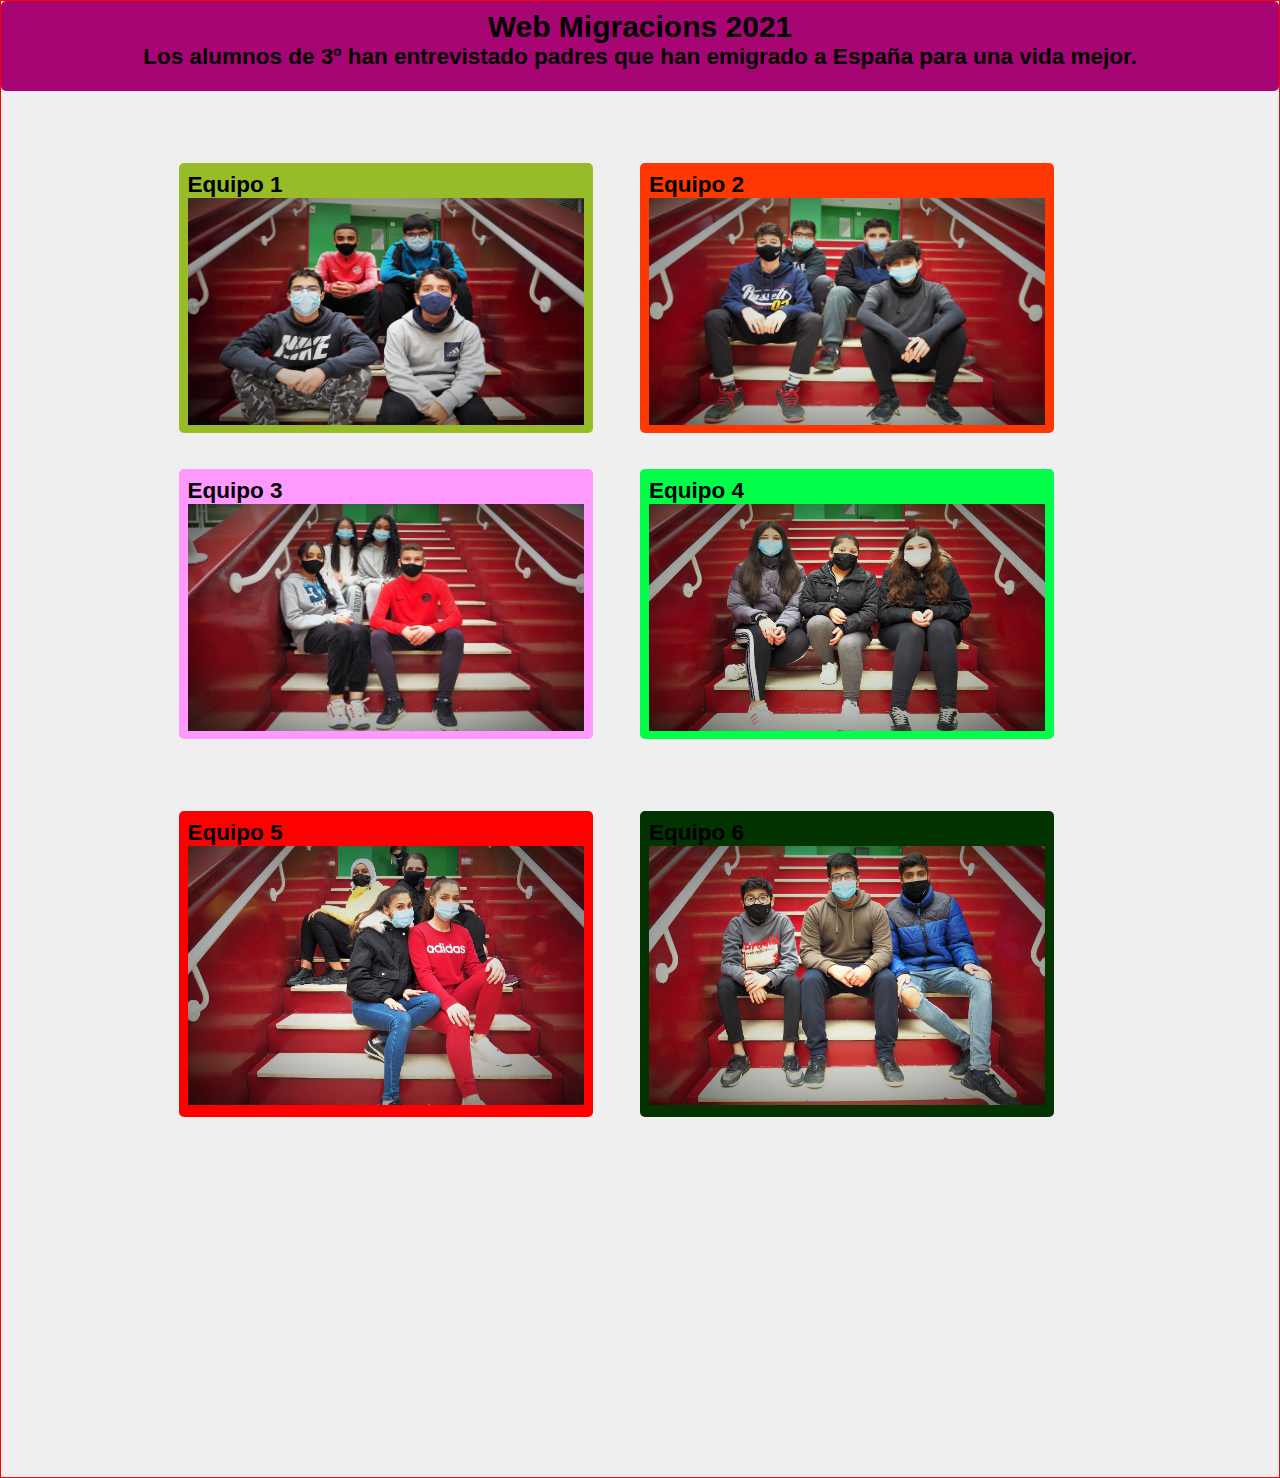
<file: index.html>
<!DOCTYPE html>
<html lang="en" dir="ltr">
  <head>
   <meta charset="utf-8">
    <title>Migracions 2021</title>
    <link rel="stylesheet" href="css/main.css">
      </head>
      <body>

    <div id="container">
        <header class="cabecera">
          <center>
        <h1>Web Migracions 2021</h1>
        <h2> Los alumnos de 3º han entrevistado padres que han emigrado a España para una vida mejor.</h2>
      </center>
      </header>


      <div class="imagen1">
        <h2>Equipo 1</h2>
        <a href="pages/secundaria1.html">
    <img src="img/P1012714.JPG">
    </a>

    </div>
    <div class="imagen2">
      <h2>Equipo 2</h2>
      <a href="pages/secundaria2.html">
        <img src="img/P1012721.JPG">
    </a>
    </div>


    <div class="imagen3">
      <h2>Equipo 3</h2>
      <a href="pages/secundaria3.html">
        <img src="img/P1012722.JPG">
    </a>
  </div>


  <div class="imagen4">
    <h2>Equipo 4</h2>
    <a href="pages/secundaria4.html">
        <img src="img/P1012726.JPG">
    </a>
  </div>


  <div class="imagen5">
    <h2>Equipo 5</h2>
    <a href="pages/secundaria5.html">
      <img src="img/P1012728.JPG">
    </a>
  </div>


  <div class="imagen6">
    <h2>Equipo 6</h2>
    <a href="pages/secundaria6.html">
      <img src="img/P1012750.JPG">
    </a>
  </div>
  </body>
</html>
</file>
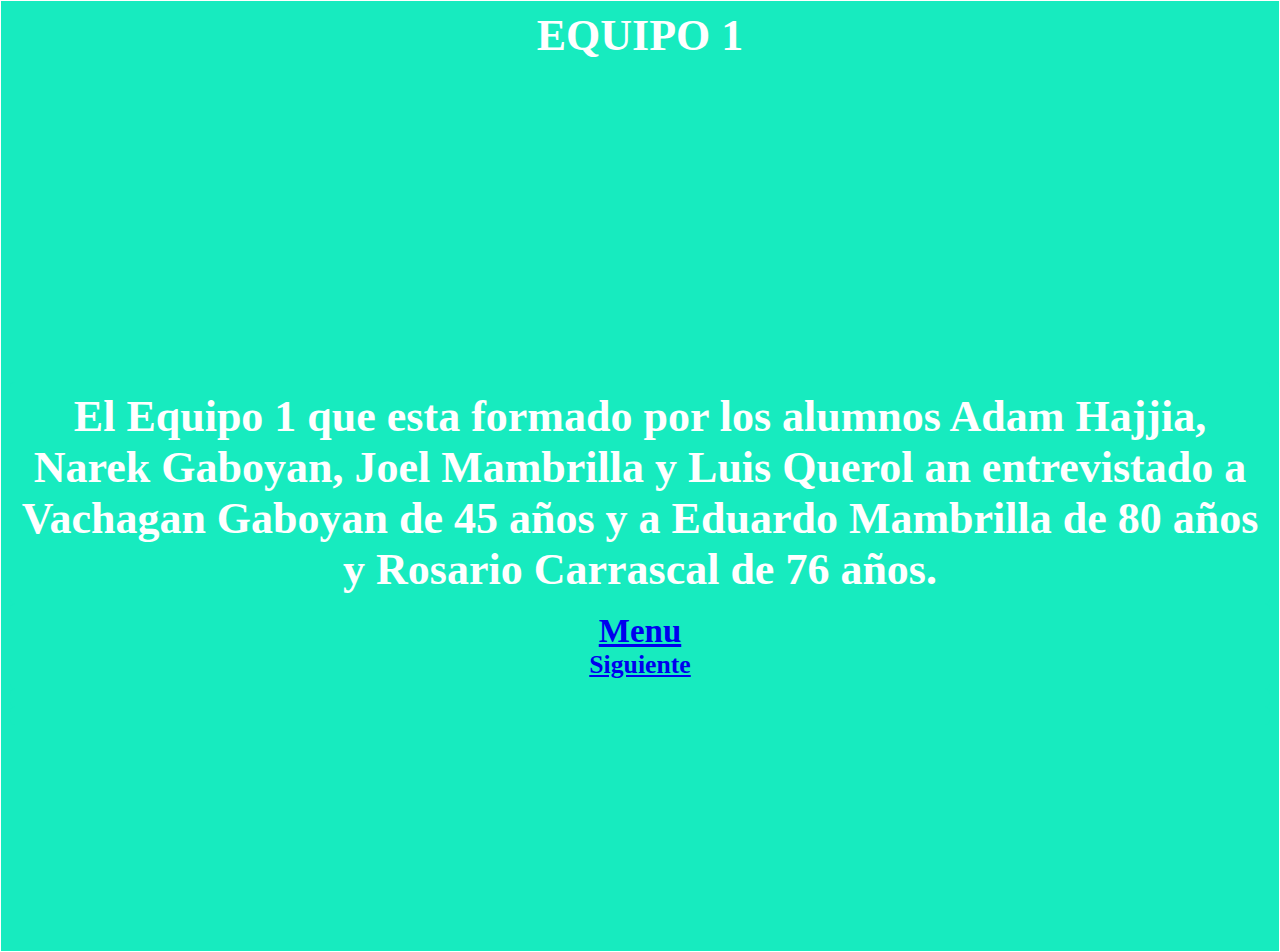
<file: pages/secundaria1.html>
<!DOCTYPE html>
<html lang="es">
 <head>
<title>Migracions 2021</title>
   <meta charset="utf-8">
<link rel="stylesheet" href="../css/main2.css" />
</head>
<body>
  <center>
  <div id= "container">
    <div class="titulo">
      <h1>EQUIPO 1</h1>

 <iframe width="560" height="315" src="https://www.youtube.com/embed/Sv8C1YHyFCM" title="YouTube video player" frameborder="0" allow="accelerometer; autoplay; clipboard-write; encrypted-media; gyroscope; picture-in-picture" allowfullscreen></iframe>
 <iframe width="560" height="315" src="https://www.youtube.com/embed/-1SBVzLsYjg" title="YouTube video player" frameborder="0" allow="accelerometer; autoplay; clipboard-write; encrypted-media; gyroscope; picture-in-picture" allowfullscreen></iframe>
    <div class="celda2">
<h1>El Equipo 1 que esta formado por los alumnos Adam Hajjia, Narek Gaboyan, Joel Mambrilla y Luis Querol an entrevistado a Vachagan Gaboyan de 45 años y a Eduardo Mambrilla de 80 años y Rosario Carrascal de 76 años. </h1>
  </div>
    <div class="celda3">
    <a href="../index.html">
      <h2>Menu</h2>
    <a href="secundaria2.html">
     <h3>Siguiente</h3>
  </div>
    <div class="celda4">
          </div>

    <div class="celda5">



    </div>


</center>
</body>
</html>
</file>
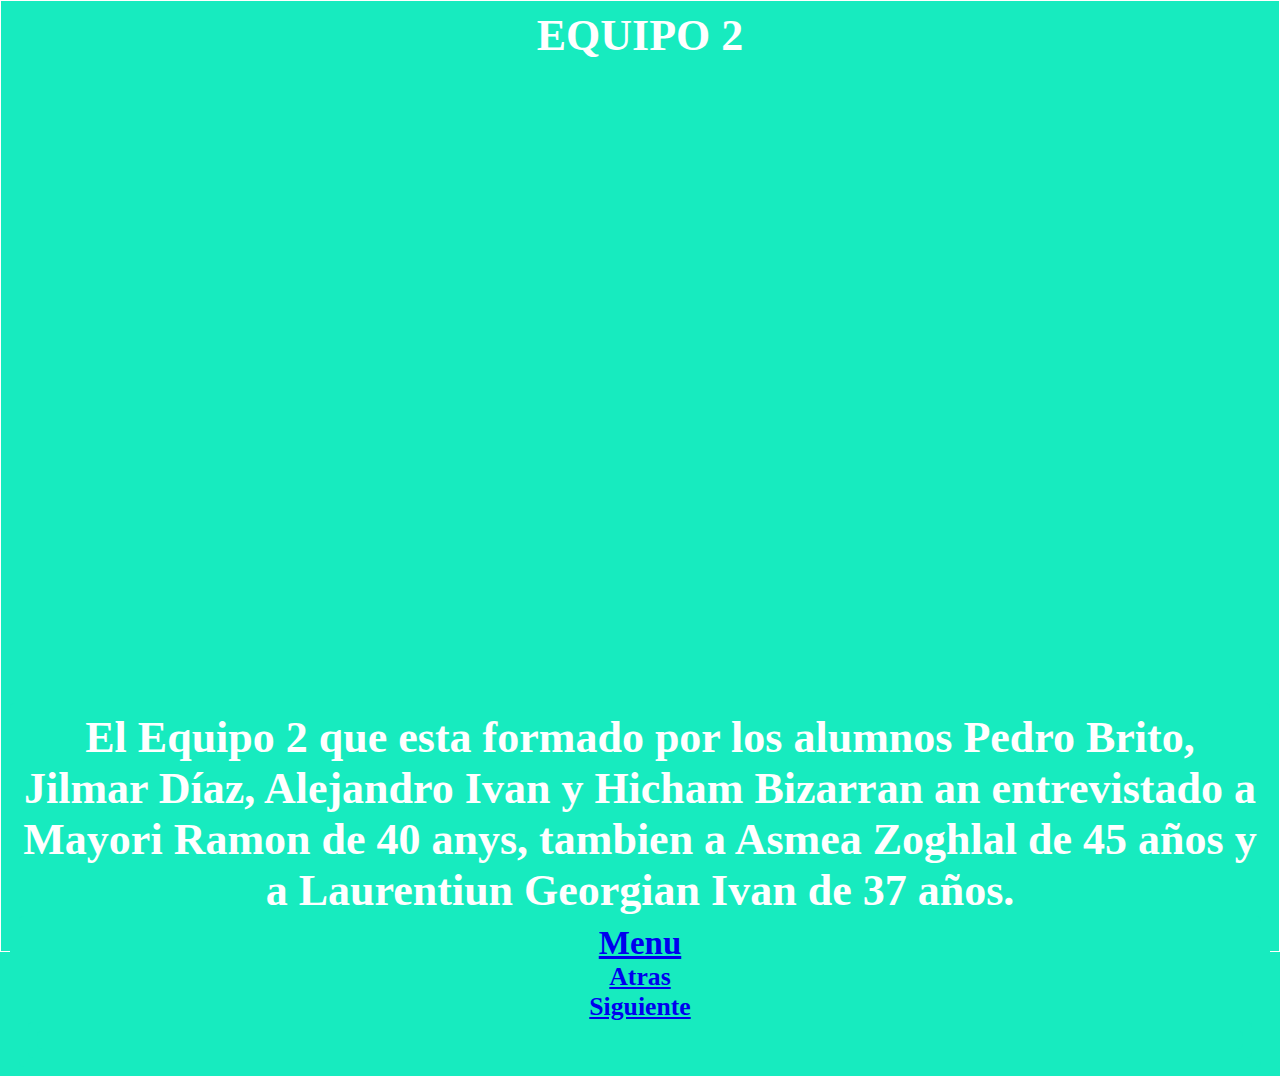
<file: pages/secundaria2.html>
<!DOCTYPE html>
<html lang="es">
 <head>
<title>Migracions 2021</title>
   <meta charset="utf-8">
<link rel="stylesheet" href="../css/main2.css" />
</head>
<body>
  <center>
  <div id= "container">
    <div class="titulo">
      <h1>EQUIPO 2</h1>

    <iframe width="560" height="310" src="https://www.youtube.com/embed/qUcMzS9V5Sk" title="YouTube video player" frameborder="0" allow="accelerometer; autoplay; clipboard-write; encrypted-media; gyroscope; picture-in-picture" allowfullscreen></iframe>
    <iframe width="560" height="315" src="https://www.youtube.com/embed/_ZXdfcWdnpA" title="YouTube video player" frameborder="0" allow="accelerometer; autoplay; clipboard-write; encrypted-media; gyroscope; picture-in-picture" allowfullscreen></iframe>
    <iframe width="560" height="315" src="https://www.youtube.com/embed/ObdFOi5aWNA" title="YouTube video player" frameborder="0" allow="accelerometer; autoplay; clipboard-write; encrypted-media; gyroscope; picture-in-picture" allowfullscreen></iframe>
    <div class="celda2">
      <h1>El Equipo 2 que esta formado por los alumnos Pedro Brito, Jilmar Díaz, Alejandro Ivan y Hicham Bizarran an entrevistado a Mayori Ramon de 40 anys, tambien a Asmea Zoghlal de 45 años y a Laurentiun Georgian Ivan de 37 años. </h1>

    <div class="celda3">
    <a href="../index.html">
      <h2>Menu</h2>
        <a href="secundaria1.html">
                <h3>Atras</h3>
      <a href="secundaria3.html">
        <h3>Siguiente</h3>
    <div class="celda4">

    <div class="celda5">




</center>
</div>
</body>
</html>
</file>
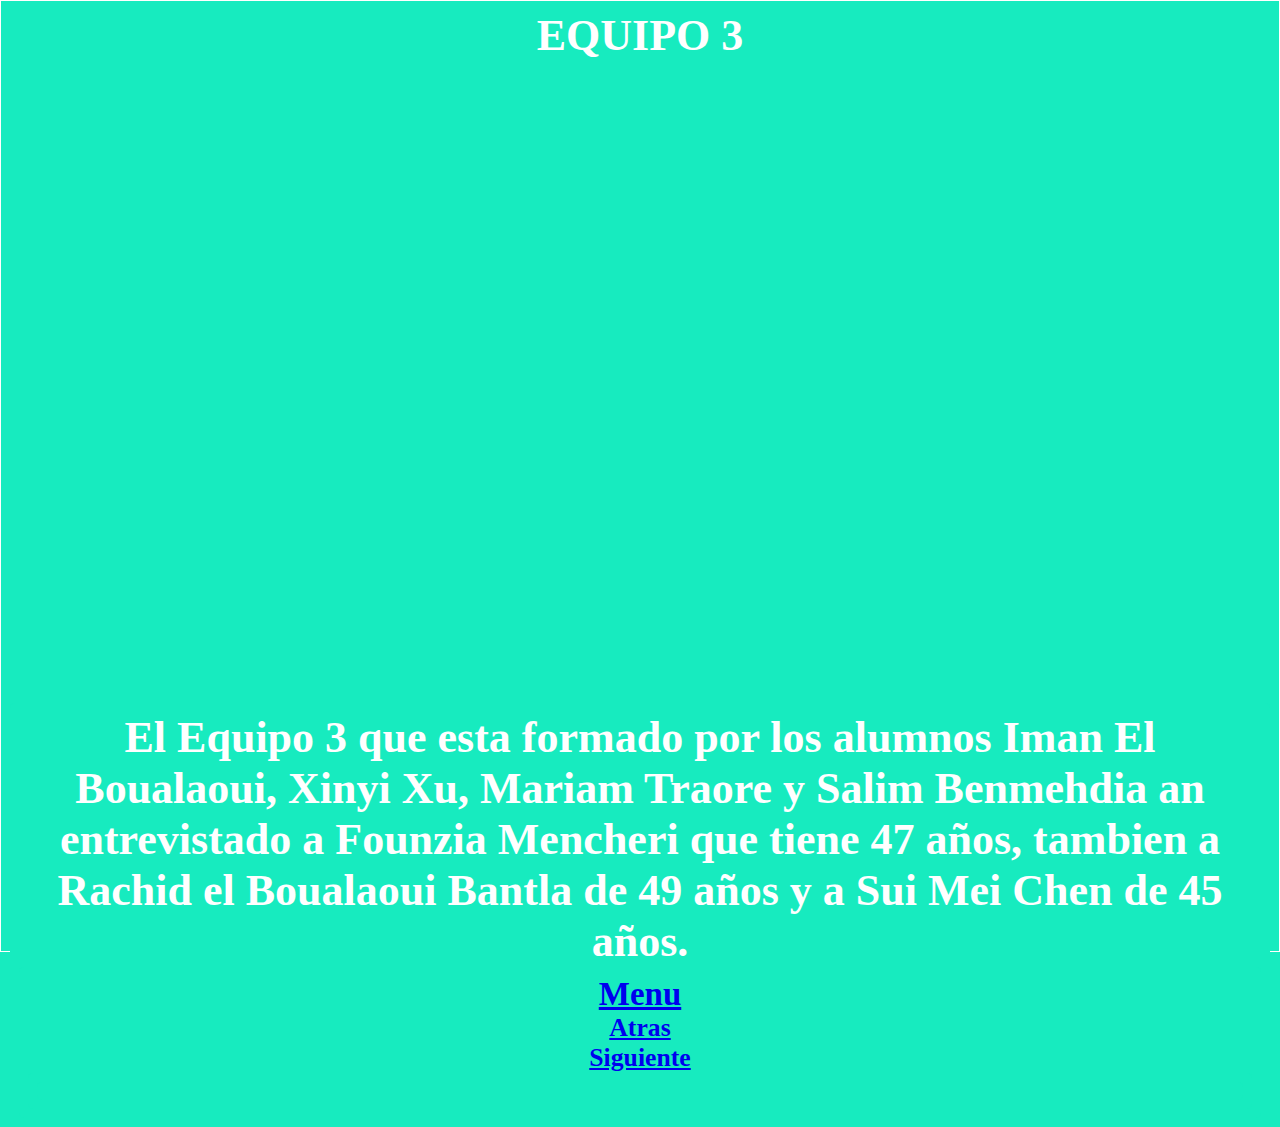
<file: pages/secundaria3.html>
<!DOCTYPE html>
<html lang="es">
 <head>
<title>Migracions 2021</title>
   <meta charset="utf-8">
<link rel="stylesheet" href="../css/main2.css" />
</head>
<body>
  <center>
  <div id= "container">
    <div class="titulo">
      <h1>EQUIPO 3</h1>

    <iframe width="560" height="315" src="https://www.youtube.com/embed/YWX9ps53wgw" title="YouTube video player" frameborder="0" allow="accelerometer; autoplay; clipboard-write; encrypted-media; gyroscope; picture-in-picture" allowfullscreen></iframe>
    <iframe width="560" height="315" src="https://www.youtube.com/embed/45fmNhraSQs" title="YouTube video player" frameborder="0" allow="accelerometer; autoplay; clipboard-write; encrypted-media; gyroscope; picture-in-picture" allowfullscreen></iframe>
    <iframe width="560" height="315" src="https://www.youtube.com/embed/pQKFUCkcqso?start=1" title="YouTube video player" frameborder="0" allow="accelerometer; autoplay; clipboard-write; encrypted-media; gyroscope; picture-in-picture" allowfullscreen></iframe>
    <div class="celda2">
      <h1>El Equipo 3 que esta formado por los alumnos Iman El Boualaoui, Xinyi Xu, Mariam Traore y Salim Benmehdia an entrevistado a Founzia Mencheri que tiene 47 años, tambien a Rachid el Boualaoui Bantla de 49 años y a Sui Mei Chen de 45 años. </h1>

    <div class="celda3">
    <a href="../index.html">
      <h2>Menu</h2>
        <a href="secundaria2.html">
                <h3>Atras</h3>
            <a href="secundaria4.html">
                   <h3>Siguiente</h3>
    <div class="celda4">

    <div class="celda5">






</center>
</div>
</body>
</html>
</file>
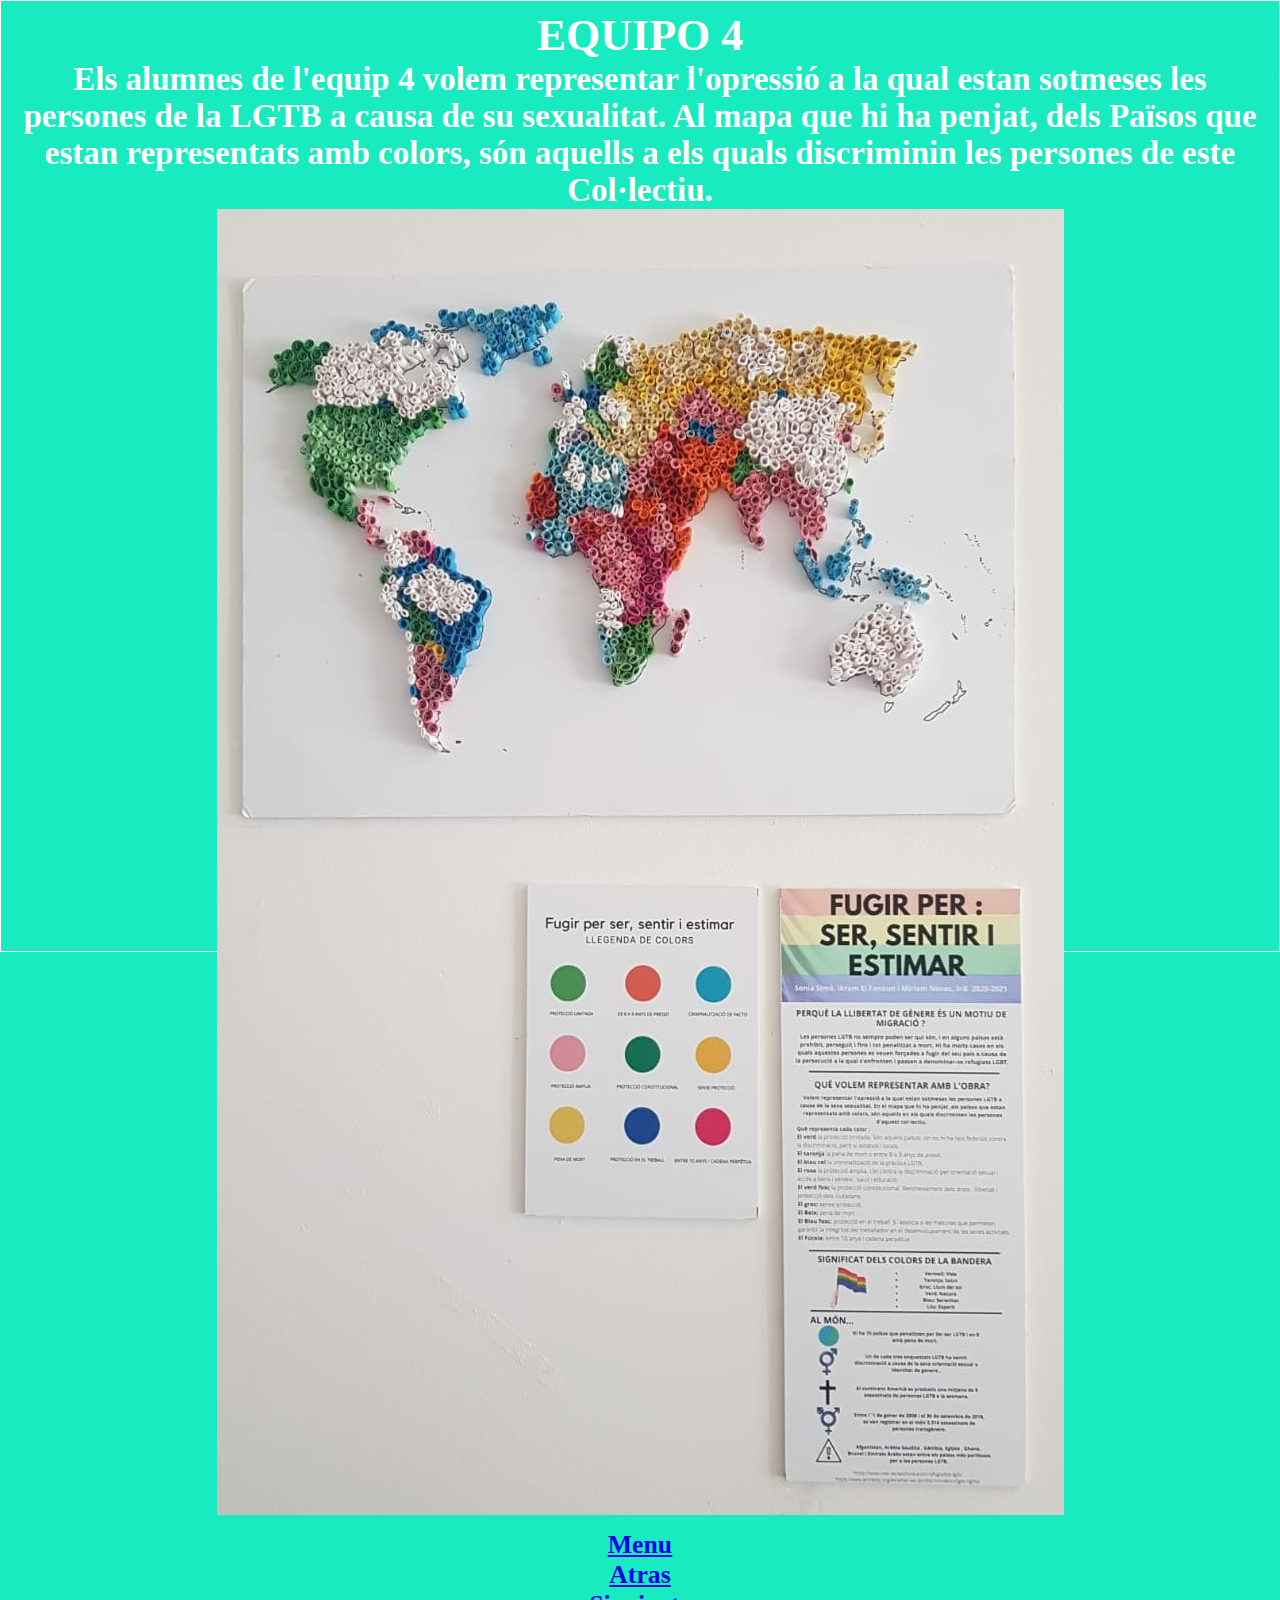
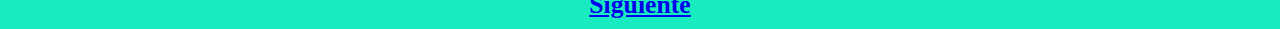
<file: pages/secundaria4.html>
<!DOCTYPE html>
<html lang="es">
 <head>
<title>Migracions 2021</title>
   <meta charset="utf-8">
<link rel="stylesheet" href="../css/main2.css" />
</head>
<body>
  <center>
  <div id= "container">
    <div class="titulo">
      <h1>EQUIPO 4</h1>


    <div class="imagen1">
       <h2> Els alumnes de l'equip 4 volem representar l'opressió a la qual estan sotmeses les persones de la LGTB a causa de su sexualitat. Al mapa que hi ha penjat, dels Països que estan representats amb colors, són aquells a els quals discriminin les persones de este Col·lectiu.</h2>
      <img src="../img/e4mapas.jpg">
    </div>

    <div class="celda3">
    <a href="../index.html">
      <h3>Menu</h3>
    </a>
  <a href="secundaria3.html">
      <h3>Atras</h3>
          </a>
    <a href="secundaria5.html">
           <h3>Siguiente</h3>
               </a>
               </div>



</center>
</div>
</body>
</html>
</file>
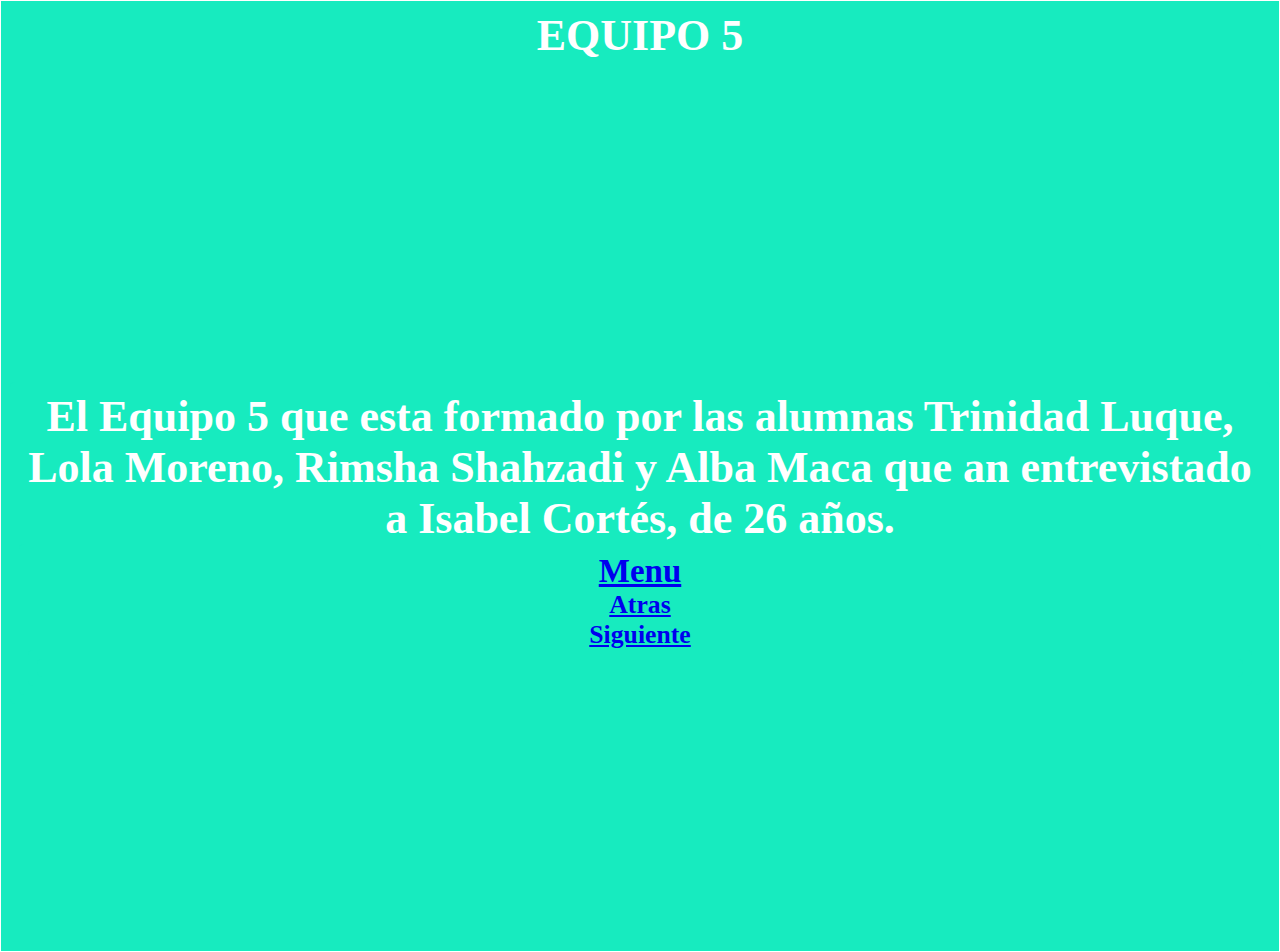
<file: pages/secundaria5.html>
<!DOCTYPE html>
<html lang="es">
 <head>
<title>Migracions 2021</title>
   <meta charset="utf-8">
<link rel="stylesheet" href="../css/main2.css" />
</head>
<body>
  <center>
  <div id= "container">
    <div class="titulo">
      <h1>EQUIPO 5</h1>

    <iframe width="560" height="315" src="https://www.youtube.com/embed/35zAp5BCSu0" title="YouTube video player" frameborder="0" allow="accelerometer; autoplay; clipboard-write; encrypted-media; gyroscope; picture-in-picture" allowfullscreen></iframe>

    <div class="celda2">
      <h1>El Equipo 5 que esta formado por las alumnas Trinidad Luque, Lola Moreno, Rimsha Shahzadi y Alba Maса que an entrevistado a Isabel Cortés, de 26 años. </h1>

    <div class="celda3">
    <a href="../index.html">
      <h2>Menu</h2>
  <a href="secundaria4.html">
          <h3>Atras</h3>
    <a href="secundaria6.html">
           <h3>Siguiente</h3>
    <div class="celda4">

    <div class="celda5">





</center>
</div>
</body>
</html>
</file>
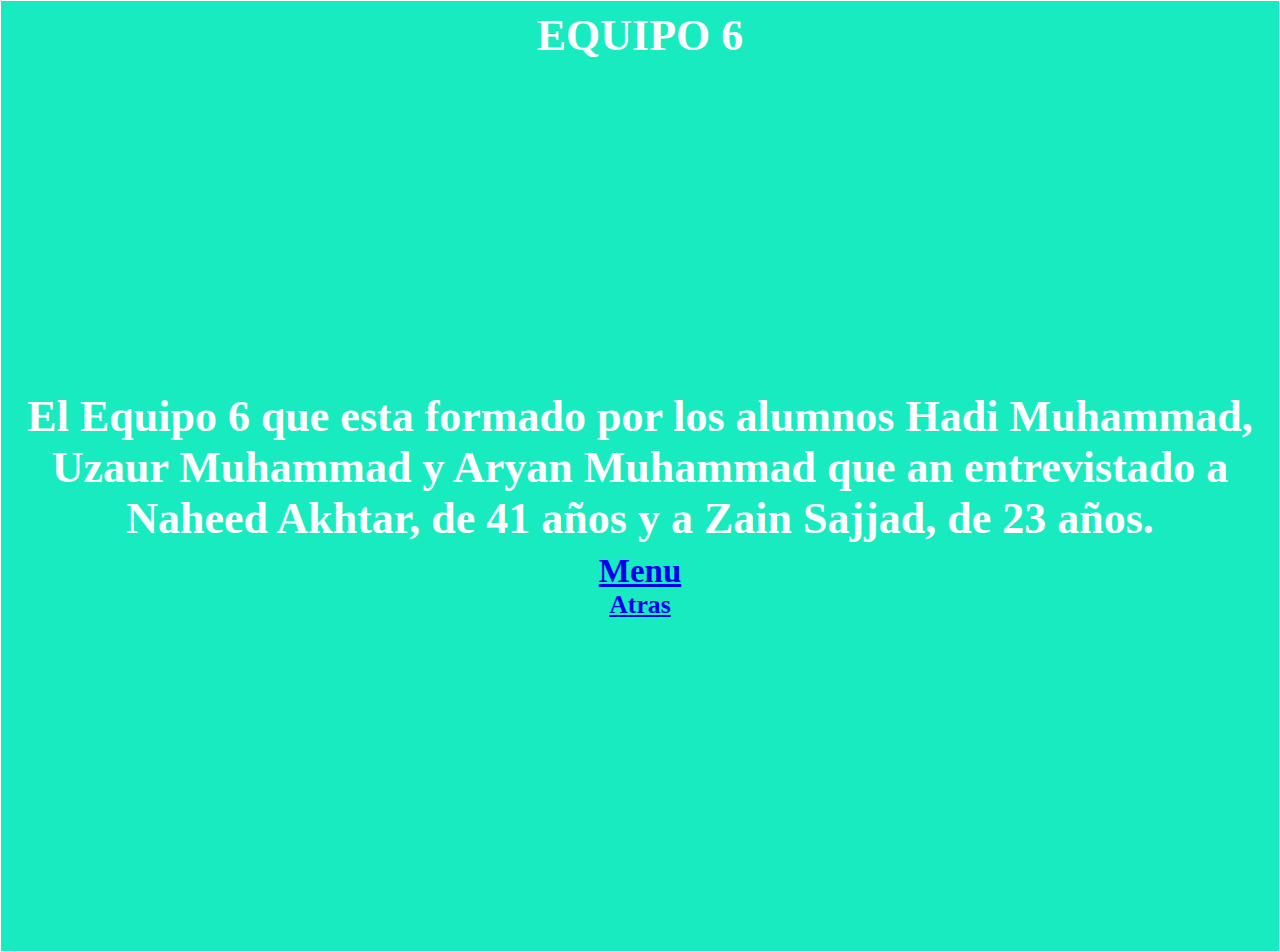
<file: pages/secundaria6.html>
<!DOCTYPE html>
<html lang="es">
 <head>
<title>Migracions 2021</title>
   <meta charset="utf-8">
<link rel="stylesheet" href="../css/main2.css" />
</head>
<body>
  <center>
  <div id= "container">
    <div class="titulo">
      <h1>EQUIPO 6</h1>


      <iframe width="560" height="315" src="https://www.youtube.com/embed/77fys2zftj8" title="YouTube video player" frameborder="0" allow="accelerometer; autoplay; clipboard-write; encrypted-media; gyroscope; picture-in-picture" allowfullscreen></iframe>
      <iframe width="560" height="315" src="https://www.youtube.com/embed/zWqhN4qb8Dg" title="YouTube video player" frameborder="0" allow="accelerometer; autoplay; clipboard-write; encrypted-media; gyroscope; picture-in-picture" allowfullscreen></iframe>
    <div class="celda2">
      <h1>El Equipo 6 que esta formado por los alumnos Hadi Muhammad, Uzaur Muhammad y Aryan Muhammad que an entrevistado a Naheed Akhtar, de 41 años y a Zain Sajjad, de 23 años. </h1>

    <div class="celda3">
    <a href="../index.html">
      <h2>Menu</h2>
      <a href="secundaria5.html">
      <h3>Atras</h3>
    <div class="celda4">

    <div class="celda5">




</center>
</div>
</body>
</html>
</file>
<file: css/main.css>
*{
  margin:0;
  padding:0;
}

body{
  font-family: 'Ubuntu', sans-serif;
  background-color: #EFEFEF;
  color:Black;
  font-size: 15px;;
}

#container{
  display:grid;
  border: 1px solid red;
  grid-template-columns: 3.75fr 8.75fr 1fr 8.75fr 3.75fr 1fr ;
  grid-template-rows: 10vh 8vh 30vh 4vh 30vh 8vh 30vh 4vh 30vh 10vh;;
}

#container .cabecera{
  padding: 9px;
  background-color:#a60573;
  border-radius: 5px;
  grid-column: 1/7;
  grid-row: 1/2;
}

#container .texto1{
  padding: 9px;
  background-color:#596ac3;
  border-radius: 5px;
  grid-column: 2/3;
  grid-row: 2/3;
}

#container .imagen1{
  padding: 9px;
  background-color:#97bc27;
  border-radius: 5px;
  grid-column: 2/3;
  grid-row: 3/4;
}

#container .texto2{
  padding: 9px;
  background-color:#ff9800;
  border-radius: 5px;
  grid-column: 2/3;
  grid-row: 6/7;
}

#container .imagen2{
  padding: 9px;
  background-color:#ff3700;
  border-radius: 5px;
  grid-column: 4/5 ;
  grid-row: 3/4;
}

#container .texto3{
  padding: 9px;
  background-color:#459800;
  border-radius: 5px;
  grid-row: 2/3;
  grid-column: 4/5;
}

#container .imagen3{
  padding: 9px;
  background-color:#ff98ff;
  border-radius: 5px;
  grid-row: 5/6;
  grid-column: 2/3;
}

#container .texto4{
  padding: 9px;
  background-color:#0f2255;
  border-radius: 5px;
  grid-row: 6/7;
  grid-column: 4/5;
}

#container .imagen4{
  padding: 9px;
  background-color:#00FF49;
  border-radius: 5px;
  grid-row: 5/6;
  grid-column: 4/5;
}
#container .imagen5{
  padding: 9px;
  background-color:#FF0000;
  border-radius: 5px;
  grid-row: 7/9;
  grid-column: 2/3;
}
#container .imagen6{
  padding: 9px;
  background-color:#023300;
  border-radius: 5px;
  grid-row: 7/9;
  grid-column: 4/5;
}
#container .pie{
  grid-row: 7/8;
  grid-column: 1/6;
}

img{
  width: 100%;
  height: 90%;
}
</file>
<file: css/main2.css>
*{
  margin:0;
  padding:0;
}

body{
  font-family: 'Ubuntu', serif;
  background-color: #17ebbf;
  color:white;
  font-size: 22px;;
}

#container{
  display:grid;
  border: 1px solid white;
  grid-template-columns: 2fr 8fr 2fr;
  grid-template-rows: calc(10vh - 10px) calc(40vh - 10px) calc(40vh - 10px) calc(10vh - 10px);
  grid-column-gap: 30px;
  grid-row-gap: 30px;
}

#container .titulo{
  padding: 9px;
  background-color:#17ebbf;
  border-radius: 5px;
  grid-column:1/5;
  grid-row:1/2;
  text-align: center;
}


#container .celda2{
  padding: 9px;
  background-color:#17ebbf;
  border-radius: 5px;
  grid-column:1/2 ;
  grid-row: 2/3;
}


#container .celda3{
  padding: 9px;
  background-color:#17ebbf;
  border-radius: 5px;
  grid-column:2/2 ;
  grid-row:2/2 ;
}
#container .celda3 img{
  height: 100%;
  width: 75%;
  }

#container .celda4{
  padding: 9px;
  background-color:#17ebbf;
  border-radius: 5px;
  grid-column:3/4 ;
  grid-row:2/3 ;
}

#container .celda5{
  padding: 9px;
  background-color:#17ebbf;
  border-radius: 5px;
  grid-column:1/4;
  grid-row:3/4;
  text-align: center;
}

#container .pie{
  padding: 9px;
  background-color:#17ebbf;
  border-radius: 5px;
  grid-column:1/5;
  grid-row:4/5;
}
</file>
